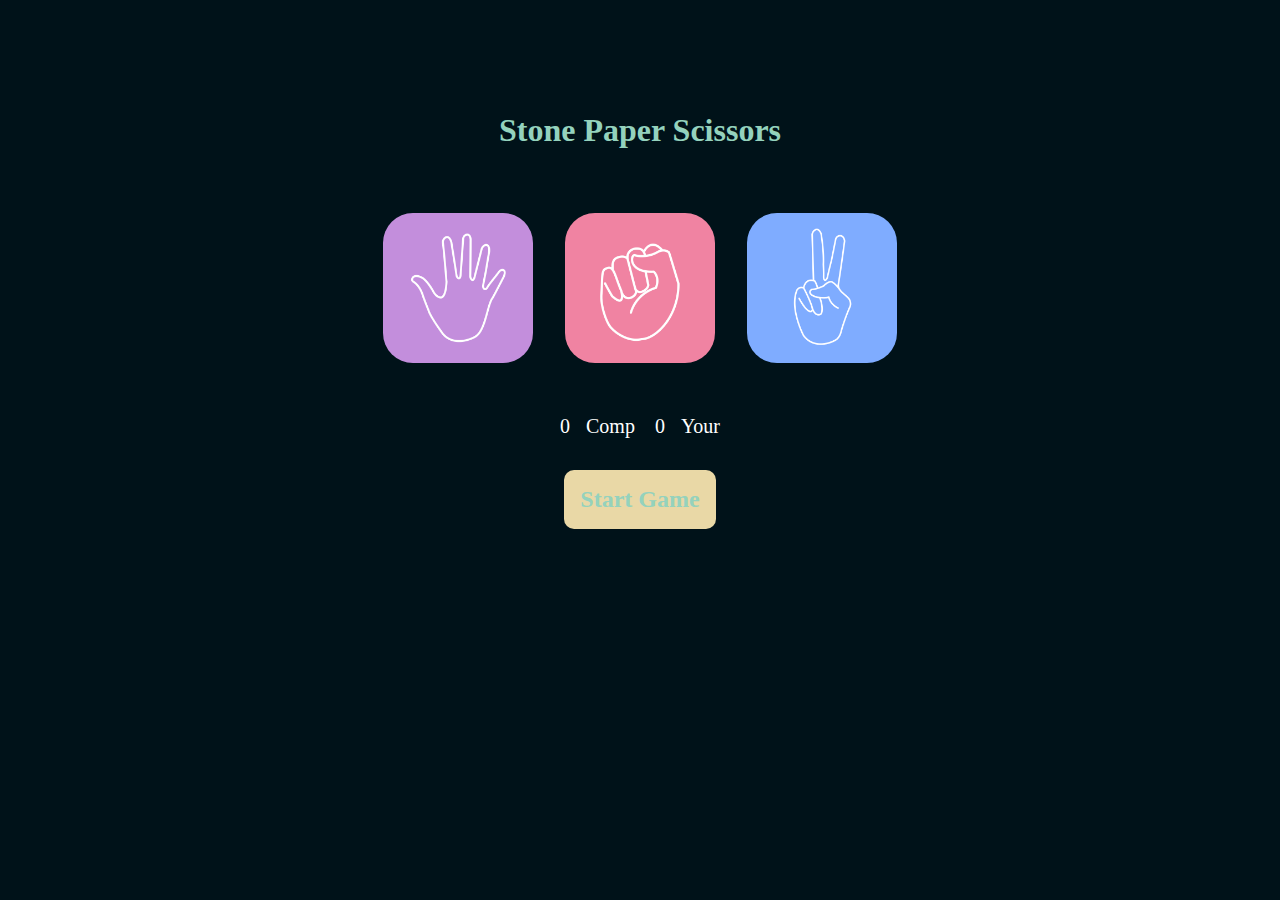
<file: index.html>
<!DOCTYPE html>
<html lang="en">
<head>
    <meta charset="UTF-8">
    <meta name="viewport" content="width=device-width, initial-scale=1.0">
    <title>Document</title>
    <link rel="stylesheet" href="./style.css">
</head>
<body>
    <div id="container">
        <h1>Stone Paper Scissors </h1>
        <div class="choices">
            <div class="choice"  id="paper">
                <img src="paper.png" alt="">
            </div>
            <div class="choice"  id="rock"> 
                <img src="rock.png" alt="">
            </div>
            <div class="choice"  id="scissors">
                <img src="scissors.png" alt="">
            </div>
        </div>
        <div class="result">
            <div id="compScore">
                <p>0</p>
                <p>Comp</p>
            </div>
            <div id="userScore">
                <p>0</p>
                <p>Your</p>
            </div>

        </div>
        <h2>Start Game </h2>
    </div>
    <script src="./script.js"></script>
</body>
</html>
</file>
<file: style.css>
*{
    margin: 0;
    padding: 0;
}
#container{
    display: flex;
    flex-direction: column;
    align-items: center;
    justify-content: center;
    margin-top: 5rem ;
}
img{
    height: 150px;
    width: 150px;
    object-fit: cover;
    border-radius: 20%;
}
.choices{
    display: flex;
    gap: 2rem;
    margin-top: 4rem;
}
.choice:hover{
    background-color:#E9D8A6;
    display: flex;
    align-items: center;
    justify-content: center;
    border-radius: 20%;
    padding: .3rem;
}
h2,h1{
    display: inline;
    margin-top: 2rem;
    color: #94D2BD;
}
h2{
    background-color: #e9d8a6;
    padding:1rem;
    border-radius: 10px;
}
body{
    background-color: #001219;
}
.result{
    display: flex;
    gap: 20px;
    margin-top: 3rem;
    justify-content: center;
    align-items: center;
}
#userScore,#compScore{
    color: white;
    display: flex;
    gap: 1rem;
    font-size: 20px;
}
</file>
